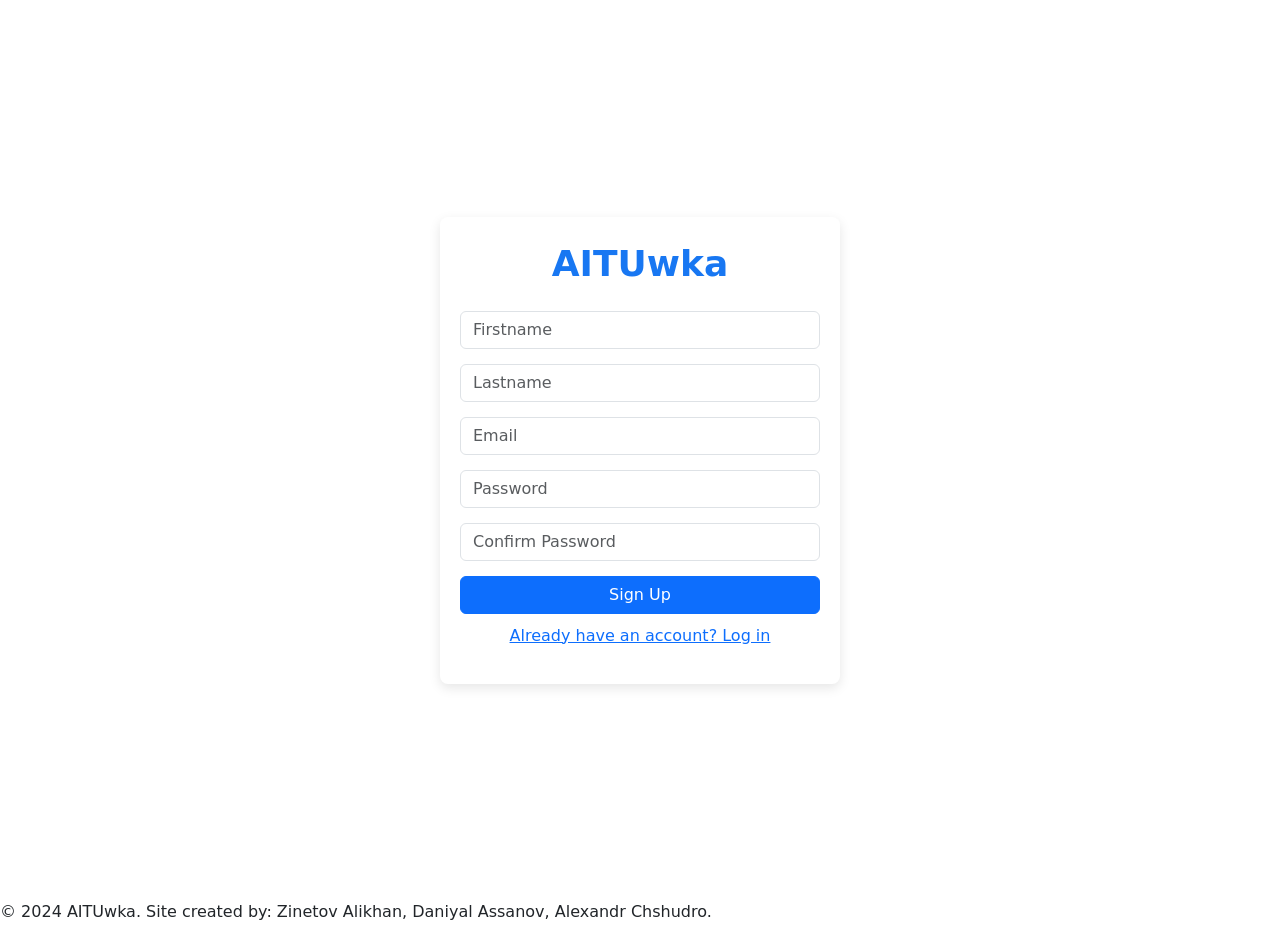
<file: index.html>
<!DOCTYPE html>
<html lang="en">
<head>
    <meta charset="UTF-8">
    <meta name="viewport" content="width=device-width, initial-scale=1.0">
    <title>Sign Up - AITUwka</title>
    <link rel="stylesheet" href="login.css">
    <link href="https://cdn.jsdelivr.net/npm/bootstrap@5.3.3/dist/css/bootstrap.min.css" rel="stylesheet">
</head>
<body>
    <div class="container">
        <div class="box">
            <div class="logo">AITUwka</div>
            <form id="signUpForm" method="get" action="Login.html">
                <input type="text" class="form-control" id="firstname" placeholder="Firstname">
                <span id="firstnameError" style="color: red;"></span>
                
                <input type="text" class="form-control" id="lastname" placeholder="Lastname">
                <span id="lastnameError" style="color: red;"></span>
                
                <input type="email" class="form-control" id="email" placeholder="Email">
                <span id="emailError" style="color: red;"></span>
                
                <input type="password" class="form-control" id="password" placeholder="Password">
                <span id="passwordError" style="color: red;"></span>
                
                <input type="password" class="form-control" id="confirm-password" placeholder="Confirm Password">
                <span id="confirmPasswordError" style="color: red;"></span>
                
                <button type="submit" class="btn btn-primary">Sign Up</button>
            </form>            
            <div class="link">
                <p><a href="Login.html">Already have an account? Log in</a></p>
            </div>
        </div>
    </div>

    <div class="modal fade" id="welcomeModal" tabindex="-1" aria-labelledby="welcomeModalLabel" aria-hidden="true">
        <div class="modal-dialog">
            <div class="modal-content">
                <div class="modal-header">
                    <h5 class="modal-title" id="welcomeModalLabel">Добро пожаловать!</h5>
                    <button type="button" class="btn-close" data-bs-dismiss="modal" aria-label="Close"></button>
                </div>
                <div class="modal-body" id="welcomeMessage">
                </div>
                <div class="modal-footer">
                    <button type="button" class="btn btn-secondary" data-bs-dismiss="modal">Закрыть</button>
                </div>
            </div>
        </div>
    </div>

    <footer class="footer">
        <p data-en="© 2024 AITUwka. Site created by: Zinetov Alikhan, Daniyal Assanov, Alexandr Chshudro." data-ru="© 2024 AITUwka. Сайт создан: Зинетов Алихан, Асанов Даниал, Александр Щудро.">© 2024 AITUwka. Site created by: Zinetov Alikhan, Daniyal Assanov, Alexandr Chshudro.</p>
    </footer>

    <script src="login.js"></script>
    <script src="saving.js"></script>
    <script>
        document.addEventListener('DOMContentLoaded', function() {
            // Check for welcome modal trigger
            if (localStorage.getItem('showWelcomeModal') === 'true') {
                const welcomeModal = new bootstrap.Modal(document.getElementById('welcomeModal'));
                welcomeModal.show();
                localStorage.removeItem('showWelcomeModal'); // Clear the trigger
            }
        });
    </script>
    <script src="https://cdn.jsdelivr.net/npm/bootstrap@5.3.3/dist/js/bootstrap.bundle.min.js"></script>
</body>
</html>
</file>
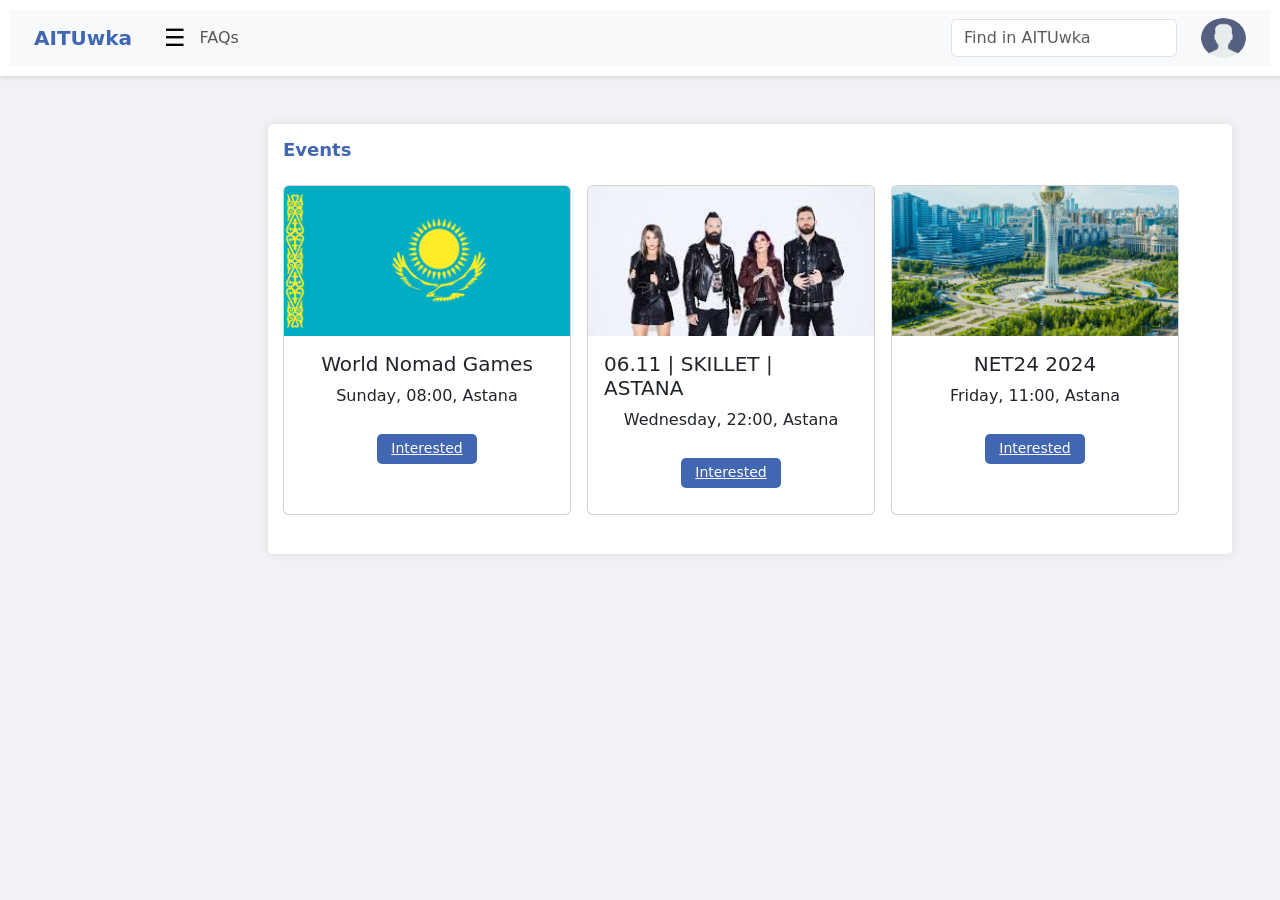
<file: events.html>
<!DOCTYPE html>
<html lang="en">
<head>
    <meta charset="UTF-8">
    <meta name="viewport" content="width=device-width, initial-scale=1.0">
    <title>AITUwka</title>
    <link rel="stylesheet" href="event.css">
    <link rel="stylesheet" href="style.css">
    <link rel="stylesheet" href="checkbox.css"> 
    <link href="https://cdn.jsdelivr.net/npm/bootstrap@5.3.3/dist/css/bootstrap.min.css" rel="stylesheet">
</head>
<body>
    <header>
        <nav class="navbar navigate navbar-expand-lg navbar-light bg-light px-4">
            <a id="navbar-brand" href="home.html" data-en="AITUwka" data-ru="АЙТУшка">AITUwka</a>
            <button class="sidebar-toggle-btn" id="sidebarToggleBtn" data-en="☰" data-ru="☰">☰</button>
            <div class="collapse navbar-collapse" id="navbarNav">
                <ul class="navbar-nav me-auto mb-2 mb-lg-0">
                    <li class="nav-item">
                        <a class="nav-link" href="FAQ.html" data-en="FAQs" data-ru="Часто задаваемые вопросы">FAQs</a>
                    </li>
                </ul>
                <form class="d-flex align-items-center">
                    <input class="form-control me-2" type="search" placeholder="Find in AITUwka" aria-label="Search" data-en="Find in AITUwka" data-ru="Найти в AITUwka">
                </form>
                <a href="user.html">
                    <img src="img/user.png" alt="Profile" class="profile-pic ms-3" style="height: 40px;" data-en="Profile" data-ru="Профиль">
                </a>
            </div>
        </nav>
    </header>
    
    <aside class="sidebar col-md-2">
        <a href="user.html" tabindex="0" data-en="User" data-ru="Пользователь">User</a>
        <a href="saves.html" tabindex="0" data-en="Search For Friends" data-ru="Искать друзей">Search For Friends</a>
        <a href="group.html" tabindex="0" data-en="Groups" data-ru="Группы">Groups</a>
        <a href="marketplace.html" tabindex="0" data-en="Marketplace" data-ru="Маркетплейс">Marketplace</a>
        <a href="events.html" tabindex="0" data-en="Events" data-ru="События">Events</a>
        
        <div class="language-selector">
            <label for="language" data-en="Select Language:" data-ru="Выберите язык:">Select Language:</label>
            <select id="language" class="form-select">
                <option value="en" data-en="English" data-ru="Английский">English</option>
                <option value="ru" data-en="Русский" data-ru="Русский">Русский</option>
            </select>
            
        </div>    
    </aside>

    <main id="content" class="p-5">
        <section id="events-section">
            <h2 class="section-title mb-4" data-en="Events" data-ru="События">Events</h2>
            
            <div class="d-flex flex-wrap">
            
            <div class="card mb-4 me-3" style="width: 18rem;">
                <img class="card-img-top" src="img/Flag_of_Kazakhstan.svg.png" alt="World Nomad Games" data-en="World Nomad Games" data-ru="Игры кочевников">
                <div class="card-body">
                    <h5 class="card-title" data-en="World Nomad Games" data-ru="Игры кочевников">World Nomad Games</h5>
                    <p class="card-text" data-en="Sunday, 08:00, Astana" data-ru="Воскресенье, 08:00, Астана">Sunday, 08:00, Astana</p>
                    <a href="#" class="event-button" data-id="1" data-en="Interested" data-ru="Интересует">Interested</a>
                </div>
            </div>
    
            <div class="card mb-4 me-3" style="width: 18rem;">
                <img class="card-img-top" src="img/skillet.jpg" alt="Skillet Concert" data-en="Skillet Concert" data-ru="Концерт Skillet">
                <div class="card-body">
                    <h5 class="card-title" data-en="06.11 | SKILLET | ASTANA" data-ru="06.11 | SKILLET | АСТАНА">06.11 | SKILLET | ASTANA</h5>
                    <p class="card-text" data-en="Wednesday, 22:00, Astana" data-ru="Среда, 22:00, Астана">Wednesday, 22:00, Astana</p>
                    <a href="#" class="event-button" data-id="2" data-en="Interested" data-ru="Интересует">Interested</a>
                </div>
            </div>
    
            <div class="card mb-4 me-3" style="width: 18rem;">
                <img class="card-img-top" src="img/net24.jpg" alt="NET24 Astana Workshop" data-en="NET24 Astana Workshop" data-ru="Мастерская NET24">
                <div class="card-body">
                    <h5 class="card-title" data-en="NET24 2024" data-ru="NET24 2024">NET24 2024</h5>
                    <p class="card-text" data-en="Friday, 11:00, Astana" data-ru="Пятница, 11:00, Астана">Friday, 11:00, Astana</p>
                    <a href="#" class="event-button" data-id="3" data-en="Interested" data-ru="Интересует">Interested</a>
                </div>
            </div>
            </div>
        </section>
    </main>
    <script src="event.js"></script>
    <script src="checkbox.js"></script>
    <script src="language.js"></script> 
    <script src="sidebar.js"></script>
        
</body>
</html>
</file>
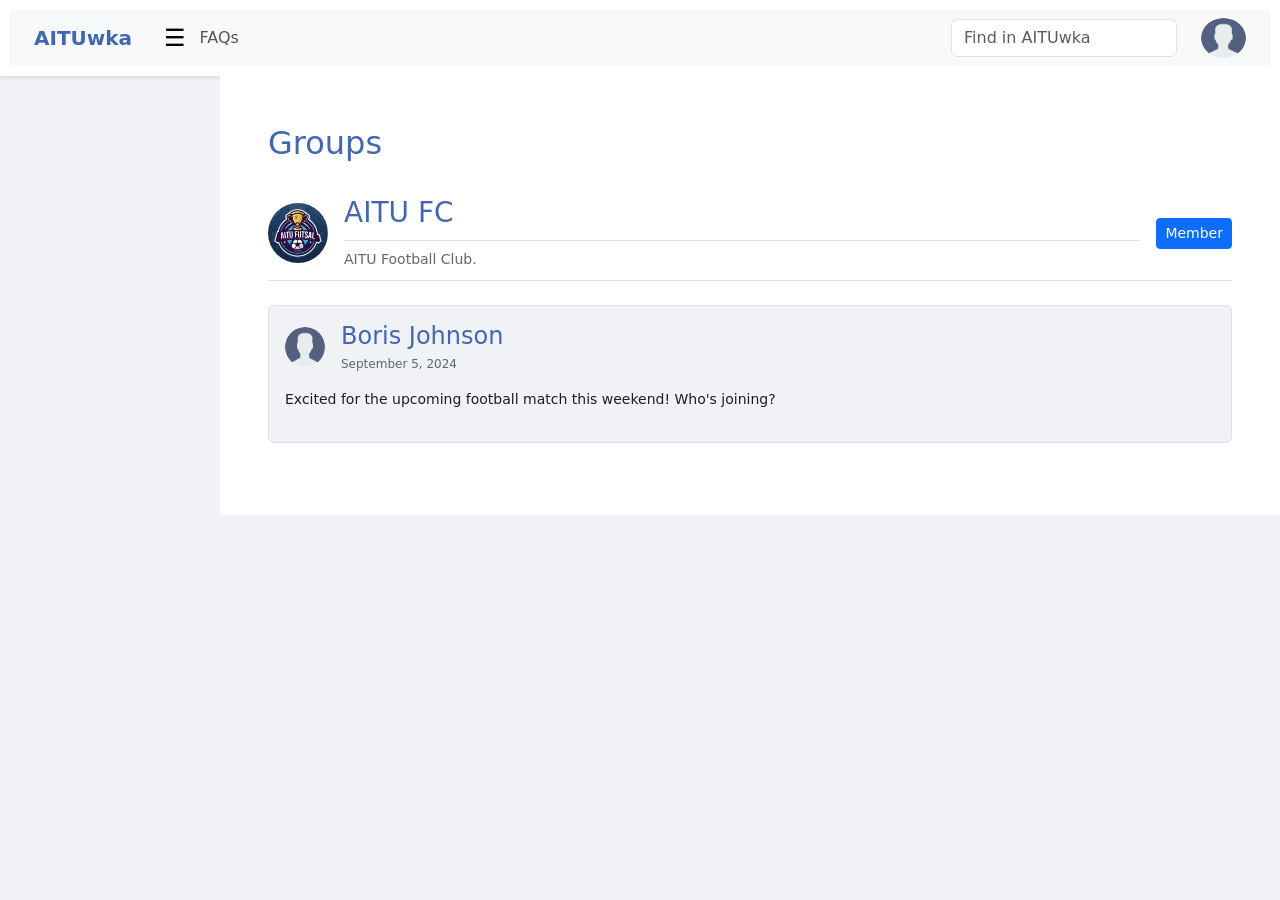
<file: group.html>
<!DOCTYPE html>
<html lang="en">
<head>
    <meta charset="UTF-8">
    <meta name="viewport" content="width=device-width, initial-scale=1.0">
    <title>AITUwka</title>
    <link rel="stylesheet" href="group.css">
    <link rel="stylesheet" href="style.css">
    <link rel="stylesheet" href="checkbox.css"> 
    <link href="https://cdn.jsdelivr.net/npm/bootstrap@5.3.3/dist/css/bootstrap.min.css" rel="stylesheet">
</head>
<body>
    <header>
        <nav class="navbar navigate navbar-expand-lg navbar-light bg-light px-4">
            <a id="navbar-brand" href="home.html" data-en="AITUwka" data-ru="АЙТУшка">AITUwka</a>
            <button class="sidebar-toggle-btn" id="sidebarToggleBtn" data-en="☰" data-ru="☰">☰</button>
            <div class="collapse navbar-collapse" id="navbarNav">
                <ul class="navbar-nav me-auto mb-2 mb-lg-0">
                    <li class="nav-item">
                        <a class="nav-link" href="FAQ.html" data-en="FAQs" data-ru="Часто задаваемые вопросы">FAQs</a>
                    </li>
                </ul>
                <form class="d-flex align-items-center">
                    <input class="form-control me-2" type="search" placeholder="Find in AITUwka" aria-label="Search" data-en="Find in AITUwka" data-ru="Найти в AITUwka">
                </form>
                <a href="user.html">
                    <img src="img/user.png" alt="Profile" class="profile-pic ms-3" style="height: 40px;" data-en="Profile" data-ru="Профиль">
                </a>
            </div>
        </nav>
    </header>
    
    <aside class="sidebar col-md-2">
        <a href="user.html" tabindex="0" data-en="User" data-ru="Пользователь">User</a>
        <a href="saves.html" tabindex="0" data-en="Search For Friends" data-ru="Искать друзей">Search For Friends</a>
        <a href="group.html" tabindex="0" data-en="Groups" data-ru="Группы">Groups</a>
        <a href="marketplace.html" tabindex="0" data-en="Marketplace" data-ru="Маркетплейс">Marketplace</a>
        <a href="events.html" tabindex="0" data-en="Events" data-ru="События">Events</a>

        <div class="language-selector">
            <label for="language" data-en="Select Language:" data-ru="Выберите язык:">Select Language:</label>
            <select id="language" class="form-select">
                <option value="en" data-en="English" data-ru="Английский">English</option>
                <option value="ru" data-en="Русский" data-ru="Русский">Русский</option>
            </select>
            
        </div>    
    </aside>

    <main class="group p-5">
        <h2 class="mb-4" data-en="Groups" data-ru="Группы">Groups</h2>
        
        <section class="group-item d-flex align-items-center mb-4">
            <img src="img/Futsal.jpg" alt="football club" class="futsal me-3" data-en="Football Club" data-ru="Футбольный клуб">
            <section class="group-info me-3">
                <h3 class="mb-2" data-en="AITU FC" data-ru="АЙТУ ФК">AITU FC</h3>
                <p class="discr-group mb-0" data-en="AITU Football Club." data-ru="Футбольный клуб АЙТУ.">AITU FOOTBALL CLUB.</p>
            </section>
            <button class="member-bt btn btn-primary btn-sm" data-en="Member" data-ru="Участник">Member</button>
        </section>
    
        <section class="post mb-4 p-3 border rounded">
            <section class="post-header d-flex align-items-center mb-3">
                <img src="img/user.png" alt="User" class="user-img me-3" data-en="User" data-ru="Пользователь">
                <section class="user-info">
                    <h4 class="mb-1" data-en="Boris Johnson" data-ru="Борис Джонсон">Boris Johnson</h4>
                    <p class="data-grp mb-0" data-en="September 5, 2024" data-ru="5 сентября 2024">September 5, 2024</p>
                </section>
            </section>
            <p class="cmnt mb-3" data-en="Excited for the upcoming football match this weekend! Who's joining?" data-ru="С нетерпением жду предстоящего футбольного матча в эти выходные! Кто присоединится?">Excited for the upcoming football match this weekend! Who's joining?</p>
            
            <section class="post-actions0 d-flex justify-content-between">
            </section>
        </section>
    </main>
    

    <script src="checkbox.js"></script>
    <script src="language.js"></script> 
    <script src="sidebar.js"></script>

</body>
</html>
</file>
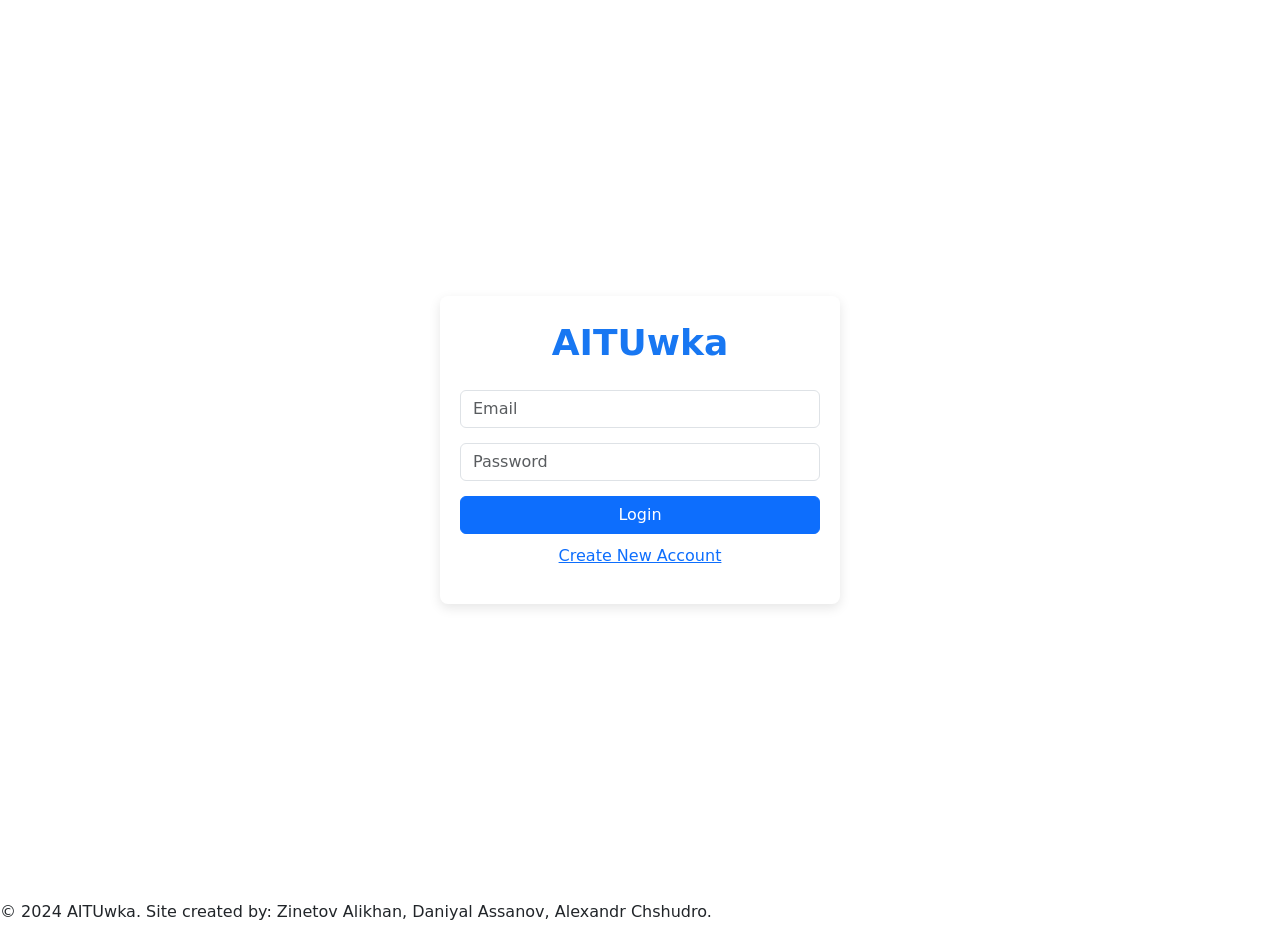
<file: Login.html>
<!DOCTYPE html>
<html lang="en">
<head>
    <meta charset="UTF-8">
    <meta name="viewport" content="width=device-width, initial-scale=1.0">
    <title>Login - AITUwka</title>
    <link rel="stylesheet" href="login.css">
    <link href="https://cdn.jsdelivr.net/npm/bootstrap@5.3.3/dist/css/bootstrap.min.css" rel="stylesheet">
</head>
<body>
    <div class="container">
        <div class="box">
            <div class="logo">AITUwka</div>
            <form id="loginForm" method="get" action="home.html">
                <input type="email" class="form-control" id="email" placeholder="Email" required>
                <span id="emailError" style="color: red;"></span>

                <input type="password" class="form-control" id="password" placeholder="Password" required>
                <span id="passwordError" style="color: red;"></span>

                <button type="submit" class="btn btn-primary">Login</button>
            </form>

            <div class="link">
                <p><a href="index.html">Create New Account</a></p>
            </div>
        </div>
    </div>

    <div class="modal fade" id="welcomeModal" tabindex="-1" aria-labelledby="welcomeModalLabel" aria-hidden="true">
        <div class="modal-dialog">
            <div class="modal-content">
                <div class="modal-header">
                    <h5 class="modal-title" id="welcomeModalLabel">Добро пожаловать!</h5>
                    <button type="button" class="btn-close" data-bs-dismiss="modal" aria-label="Close"></button>
                </div>
                <div class="modal-body" id="welcomeMessage">
                </div>
                <div class="modal-footer">
                    <button type="button" class="btn btn-secondary" data-bs-dismiss="modal">Закрыть</button>
                </div>
            </div>
        </div>
    </div>

    <footer class="footer">
        <p data-en="© 2024 AITUwka. Site created by: Zinetov Alikhan, Daniyal Assanov, Alexandr Chshudro." data-ru="© 2024 AITUwka. Сайт создан: Зинетов Алихан, Асанов Даниал, Александр Щудро.">© 2024 AITUwka. Site created by: Zinetov Alikhan, Daniyal Assanov, Alexandr Chshudro.</p>
    </footer>

    <script src="login.js"></script>
    <script>
        document.addEventListener('DOMContentLoaded', function() {
            if (localStorage.getItem('showWelcomeModal') === 'true') {
                const welcomeModal = new bootstrap.Modal(document.getElementById('welcomeModal'));
                welcomeModal.show();
                localStorage.removeItem('showWelcomeModal'); 
            }
        });
    </script>
    <script src="https://cdn.jsdelivr.net/npm/bootstrap@5.3.3/dist/js/bootstrap.bundle.min.js"></script>
</body>
</html>
</file>
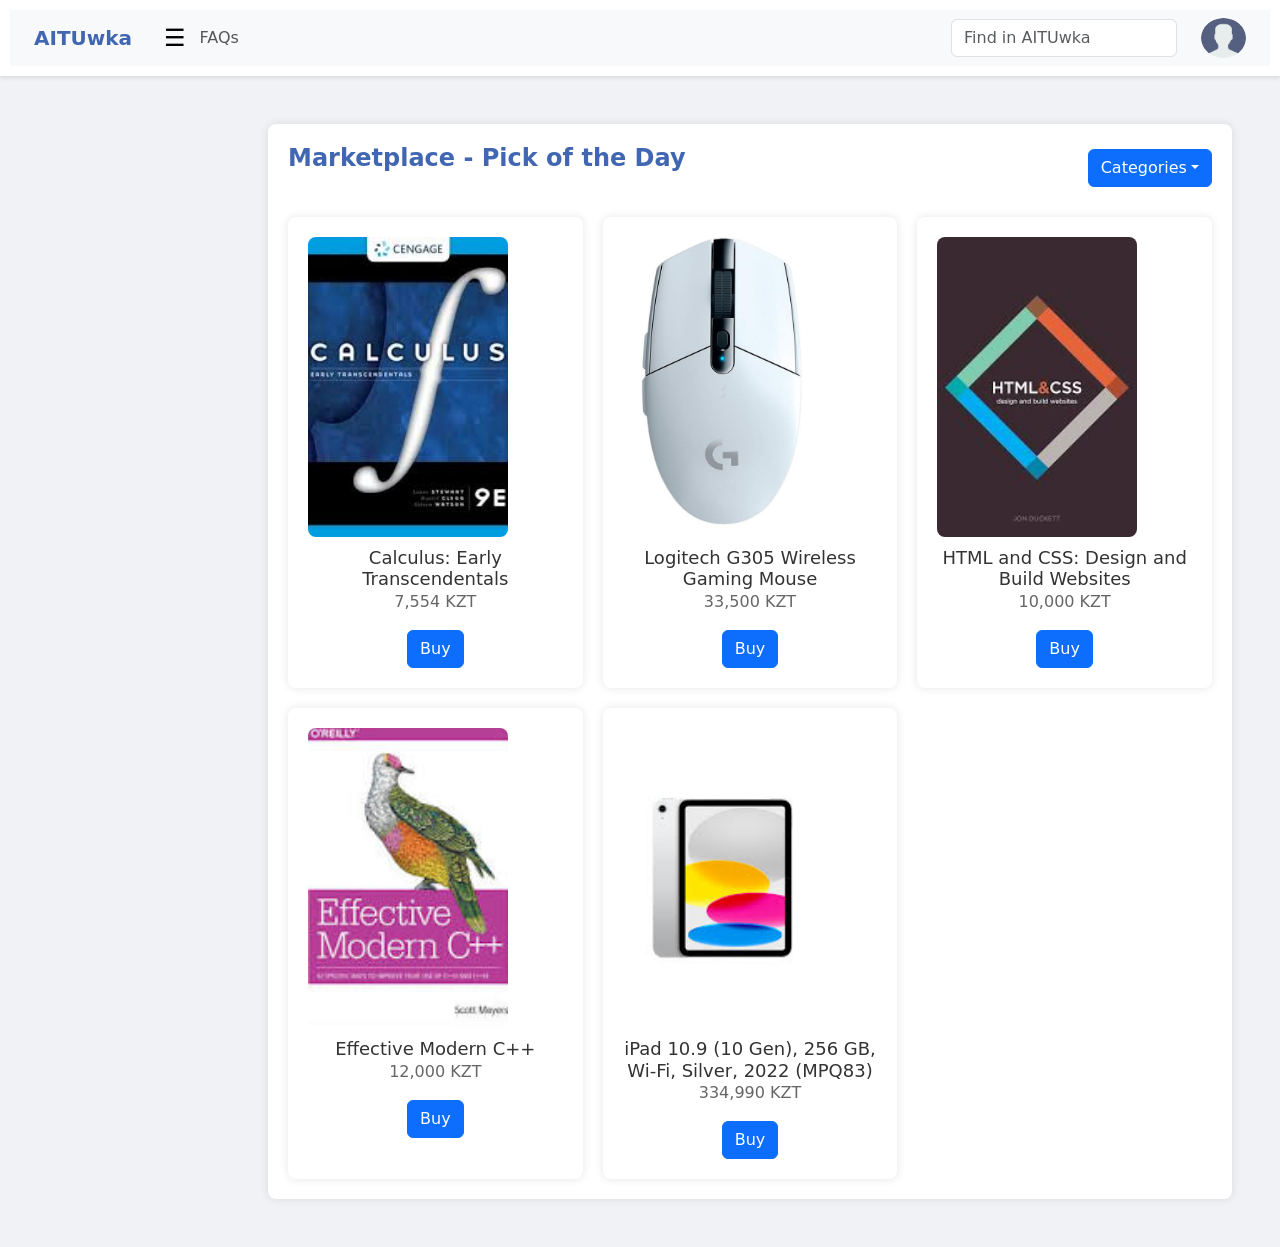
<file: marketplace.html>
<!DOCTYPE html>
<html lang="en">
<head>
    <meta charset="UTF-8">
    <meta name="viewport" content="width=device-width, initial-scale=1.0">
    <title data-en="AITUwka" data-ru="АЙТУшка">AITUwka</title>
    <link rel="stylesheet" href="market.css">
    <link rel="stylesheet" href="style.css">
    <link rel="stylesheet" href="checkbox.css"> 
    <link href="https://cdn.jsdelivr.net/npm/bootstrap@5.3.3/dist/css/bootstrap.min.css" rel="stylesheet">
    <link href="https://cdnjs.cloudflare.com/ajax/libs/font-awesome/6.0.0-beta3/css/all.min.css" rel="stylesheet">
</head>
<body>
    <header>
        <nav class="navbar navigate navbar-expand-lg navbar-light bg-light px-4">
            <a id="navbar-brand" href="home.html" data-en="AITUwka" data-ru="АЙТУшка">AITUwka</a>
            <button class="sidebar-toggle-btn" id="sidebarToggleBtn">☰</button>
            <div class="collapse navbar-collapse" id="navbarNav">
                <ul class="navbar-nav me-auto mb-2 mb-lg-0">
                    <li class="nav-item">
                        <a class="nav-link" href="FAQ.html" data-en="FAQs" data-ru="Часто задаваемые вопросы">FAQs</a>
                    </li>
                </ul>
                <form class="d-flex align-items-center">
                    <input class="form-control me-2" type="search" placeholder="Find in AITUwka" aria-label="Search" data-en="Find in AITUwka" data-ru="Найти в AITUwka">
                </form>
                <a href="user.html">
                    <img src="img/user.png" alt="Profile" class="profile-pic ms-3" style="height: 40px;" data-en="Profile" data-ru="Профиль">
                </a>
            </div>
        </nav>
    </header>
    
    <aside class="sidebar col-md-2">
        <a href="user.html" tabindex="0" data-en="User" data-ru="Пользователь">User</a>
        <a href="saves.html" tabindex="0" data-en="Search For Friends" data-ru="Искать друзей">Search For Friends</a>
        <a href="group.html" tabindex="0" data-en="Groups" data-ru="Группы">Groups</a>
        <a href="marketplace.html" tabindex="0" data-en="Marketplace" data-ru="Маркетплейс">Marketplace</a>
        <a href="events.html" tabindex="0" data-en="Events" data-ru="События">Events</a>

        <div class="language-selector">
            <label for="language" data-en="Select Language:" data-ru="Выберите язык:">Select Language:</label>
            <select id="language" class="form-select">
                <option value="en" data-en="English" data-ru="Английский">English</option>
                <option value="ru" data-en="Русский" data-ru="Русский">Русский</option>
            </select>
            
        </div>    
    </aside>

    <main id="content" class="p-5">
        <section id="marketplace-section">

            <div class="d-flex justify-content-between align-items-center mb-4">
                <h2 class="section-title" data-en="Marketplace - Pick of the Day" data-ru="Маркетплейс - Выбор дня">Marketplace - Pick of the Day</h2>
                <div class="dropdown">
                    <button class="btn btn-primary dropdown-toggle" type="button" id="categoriesDropdown" data-bs-toggle="dropdown" aria-expanded="false" data-en="Categories" data-ru="Категории">
                        
                    </button>
                    <ul class="dropdown-menu" aria-labelledby="categoriesDropdown">
                        <li><a class="dropdown-item" href="#" data-category="all" data-en="All" data-ru="Все"></a></li>
                        <li><a class="dropdown-item" href="#" data-category="tech" data-en="Tech" data-ru="Техника"></a></li>
                        <li><a class="dropdown-item" href="#" data-category="books" data-en="Books" data-ru="Книги"></a></li>
                    </ul>
                </div>
            </div>

            
            
        
            <div class="grid-container">
                <div class="market-item" data-category="books" data-item="item-1">
                    <img src="img/calculus.jpg" class="market-img" alt="Calculus">
                    <div class="item-info">
                        <h3 class="item-title">Calculus: Early Transcendentals</h3>
                        <p class="item-price">7,554 KZT</p>
                        <button class="btn btn-primary" id="item-1">Buy</button>
                        <div class="purchase-notification" style="display: none;" data-en="Item purchased" data-ru="Товар куплен">Товар куплен</div>
                    </div>
                </div>
                <div class="market-item" data-category="tech" data-item="item-2">
                    <img src="img/mouse.jpg" class="market-img" alt="Mouse">
                    <div class="item-info">
                        <h3 class="item-title">Logitech G305 Wireless Gaming Mouse</h3>
                        <p class="item-price">33,500 KZT</p>
                        <button class="btn btn-primary" id="item-2">Buy</button>
                        <div class="purchase-notification" style="display: none;" data-en="Item purchased" data-ru="Товар куплен">Товар куплен</div>
                    </div>
                </div>
                <div class="market-item" data-category="books" data-item="item-3">
                    <img src="img/html.jpg" class="market-img" alt="HTML and CSS book">
                    <div class="item-info">
                        <h3 class="item-title">HTML and CSS: Design and Build Websites</h3>
                        <p class="item-price">10,000 KZT</p>
                        <button class="btn btn-primary" id="item-3">Buy</button>
                        <div class="purchase-notification" style="display: none;" data-en="Item purchased" data-ru="Товар куплен">Товар куплен</div>
                    </div>
                </div>
                <div class="market-item" data-category="books" data-item="item-4">
                    <img src="img/c++.jpg" class="market-img" alt="C++">
                    <div class="item-info">
                        <h3 class="item-title">Effective Modern C++</h3>
                        <p class="item-price">12,000 KZT</p>
                        <button class="btn btn-primary" id="item-4">Buy</button>
                        <div class="purchase-notification" style="display: none;" data-en="Item purchased" data-ru="Товар куплен">Товар куплен</div>
                    </div>
                </div>
                <div class="market-item" data-category="tech" data-item="item-5">
                    <img src="img/ipad.jpg" class="market-img" alt="iPad">
                    <div class="item-info">
                        <h3 class="item-title">iPad 10.9 (10 Gen), 256 GB, Wi-Fi, Silver, 2022 (MPQ83)</h3>
                        <p class="item-price">334,990 KZT</p>
                        <button class="btn btn-primary" id="item-5">Buy</button>
                        <div class="purchase-notification" style="display: none;" data-en="Item purchased" data-ru="Товар куплен">Товар куплен</div>
                    </div>
                </div>
            </div>

        </section>
        
        
        
    </main>

    <script src="checkbox.js"></script>
    <script src="filter.js"></script>
    <script src="language.js"></script> 
    <script src="sidebar.js"></script>
    <script src="https://cdn.jsdelivr.net/npm/@popperjs/core@2.11.8/dist/umd/popper.min.js"></script>
    <script src="https://cdn.jsdelivr.net/npm/bootstrap@5.3.3/dist/js/bootstrap.min.js"></script>

</body>
</html>
</file>
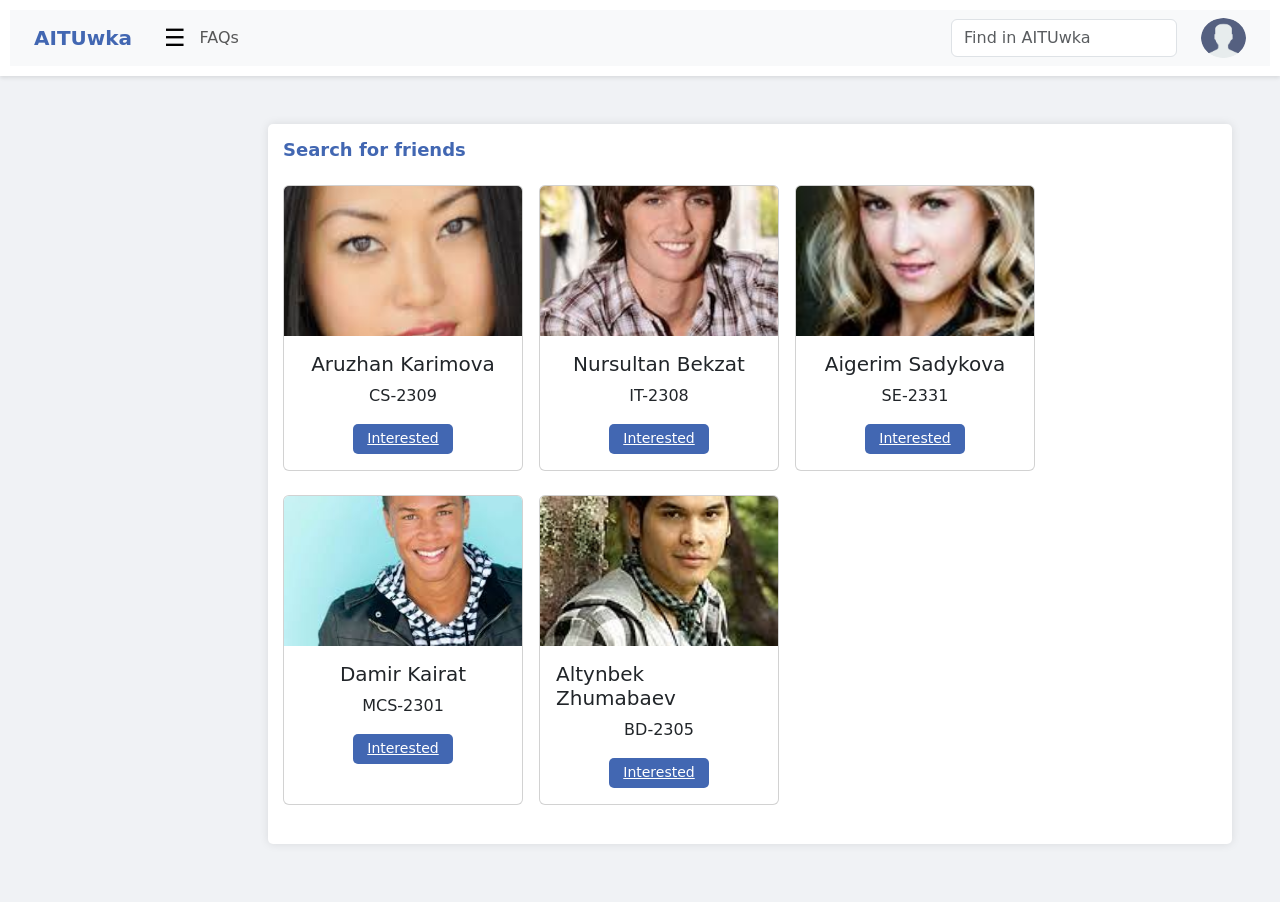
<file: saves.html>
<!DOCTYPE html>
<html lang="en">
<head>
    <meta charset="UTF-8">
    <meta name="viewport" content="width=device-width, initial-scale=1.0">
    <title data-en="AITUwka" data-ru="АЙТУшка">AITUwka</title>
    <link rel="stylesheet" href="style.css">
    <link rel="stylesheet" href="saves.css">
    <link rel="stylesheet" href="checkbox.css"> 
    <link href="https://cdn.jsdelivr.net/npm/bootstrap@5.3.3/dist/css/bootstrap.min.css" rel="stylesheet">
</head>
<body>
    <header>
        <nav class="navbar navigate navbar-expand-lg navbar-light bg-light px-4">
            <a id="navbar-brand" href="home.html" data-en="AITUwka" data-ru="АЙТУшка">AITUwka</a>
            <button class="sidebar-toggle-btn" id="sidebarToggleBtn">☰</button>
            <div class="collapse navbar-collapse" id="navbarNav">
                <ul class="navbar-nav me-auto mb-2 mb-lg-0">
                    <li class="nav-item">
                        <a class="nav-link" href="FAQ.html" data-en="FAQs" data-ru="Часто задаваемые вопросы">FAQs</a>
                    </li>
                </ul>
                <form class="d-flex align-items-center">
                    <input class="form-control me-2" type="search" placeholder="Find in AITUwka" aria-label="Search" data-en="Find in AITUwka" data-ru="Найти в AITUwka">
                </form>
                <a href="user.html">
                    <img src="img/user.png" alt="Profile" class="profile-pic ms-3" style="height: 40px;" data-en="Profile" data-ru="Профиль">
                </a>
            </div>
        </nav>
    </header>
        
    <aside class="sidebar col-md-2">
        <a href="user.html" tabindex="0" data-en="User" data-ru="Пользователь">User</a>
        <a href="saves.html" tabindex="0" data-en="Search For Friends" data-ru="Искать друзей">Search For Friends</a>
        <a href="group.html" tabindex="0" data-en="Groups" data-ru="Группы">Groups</a>
        <a href="marketplace.html" tabindex="0" data-en="Marketplace" data-ru="Маркетплейс">Marketplace</a>
        <a href="events.html" tabindex="0" data-en="Events" data-ru="События">Events</a>
        
        <div class="language-selector">
            <label for="language" data-en="Select Language:" data-ru="Выберите язык:">Select Language:</label>
            <select id="language" class="form-select">
                <option value="en" data-en="English" data-ru="Английский">English</option>
                <option value="ru" data-en="Русский" data-ru="Русский">Русский</option>
            </select>
            
        </div>    
    </aside>

    <main id="content" class="p-5">
        <section id="searchfor-friends">
            <h2 class="section-title mb-4" data-en="Search for friends" data-ru="Искать друзей">Search for friends</h2>
            
            <div class="d-flex flex-wrap">

                <div class="card mb-4 me-3" style="width: 15rem;">
                    <img class="card-img-top" src="img/student1.jpg" alt="Student Profile">
                    <div class="card-body">
                        <h5 class="card-title" data-en="Aruzhan Karimova" data-ru="Аружан Каримова">Aruzhan Karimova</h5>
                        <p class="card-text" data-en="CS-2309" data-ru="CS-2309">CS-2309</p>
                        <div class="card-buttons"> 
                            <a href="#" class="btn-sff event-button interested" data-id="1" data-en="Interested" data-ru="Интересует">Interested</a>
                        </div>
                    </div>
                </div>
                
                <div class="card mb-4 me-3" style="width: 15rem;">
                    <img class="card-img-top" src="img/student2.jpg" alt="Student Profile">
                    <div class="card-body">
                        <h5 class="card-title" data-en="Nursultan Bekzat" data-ru="Нурсултан Бекзат">Nursultan Bekzat</h5>
                        <p class="card-text" data-en="IT-2308" data-ru="IT-2308">IT-2308</p>
                        <div class="card-buttons"> 
                            <a href="#" class="btn-sff event-button interested" data-id="2" data-en="Interested" data-ru="Интересует">Interested</a>
                        </div>
                    </div>
                </div>
                
                <div class="card mb-4 me-3" style="width: 15rem;">
                    <img class="card-img-top" src="img/student3.jpg" alt="Student Profile">
                    <div class="card-body">
                        <h5 class="card-title" data-en="Aigerim Sadykova" data-ru="Айгерим Садыкова">Aigerim Sadykova</h5>
                        <p class="card-text" data-en="SE-2331" data-ru="SE-2331">SE-2331</p>
                        <div class="card-buttons"> 
                            <a href="#" class="btn-sff event-button interested" data-id="3" data-en="Interested" data-ru="Интересует">Interested</a>
                        </div>
                    </div>
                </div>
                
                <div class="card mb-4 me-3" style="width: 15rem;">
                    <img class="card-img-top" src="img/student4.jpg" alt="Student Profile">
                    <div class="card-body">
                        <h5 class="card-title" data-en="Damir Kairat" data-ru="Дамир Кайрат">Damir Kairat</h5>
                        <p class="card-text" data-en="MCS-2301" data-ru="MCS-2301">MCS-2301</p>
                        <div class="card-buttons"> 
                            <a href="#" class="btn-sff event-button interested" data-id="4" data-en="Interested" data-ru="Интересует">Interested</a>
                        </div>
                    </div>
                </div>
                
                <div class="card mb-4 me-3" style="width: 15rem;">
                    <img class="card-img-top" src="img/student5.jpg" alt="Student Profile">
                    <div class="card-body">
                        <h5 class="card-title" data-en="Altynbek Zhumabaev" data-ru="Алтынбек Жумабаев">Altynbek Zhumabaev</h5>
                        <p class="card-text" data-en="BD-2305" data-ru="BD-2305">BD-2305</p>
                        <div class="card-buttons"> <!-- Новый контейнер для кнопок -->
                            <a href="#" class="btn-sff event-button interested" data-id="5" data-en="Interested" data-ru="Интересует">Interested</a>
                        </div>
                    </div>
                </div>
            </div>
        </section>
    </main>


    <script src="checkbox.js"></script>
    <script src="language.js"></script> 
    <script src="sidebar.js"></script>
    <script src="saves.js"></script>
</body>    
</html>
</file>
<file: login.css>
body {
    background-color: #f0f2f5;
    font-family: Arial, sans-serif;
}

.container {
    display: flex;
    justify-content: center;
    align-items: center;
    height: 100vh;
}

.box {
    background-color: white;
    padding: 20px;
    border-radius: 8px;
    box-shadow: 0 4px 12px rgba(0, 0, 0, 0.1);
    width: 100%;
    max-width: 400px;
}

.logo {
    font-size: 36px;
    font-weight: bold;
    color: #1877f2;
    text-align: center;
    margin-bottom: 20px;
}

.form-control {
    margin-bottom: 15px;
}

.btn-primary {
    background-color: #1877f2;
    border: none;
    width: 100%;
}

.btn-primary:hover {
    background-color: #155ab3;
}

.link {
    text-align: center;
    margin-top: 10px;
}
</file>
<file: event.css>
.card-body {
    display: flex;
    flex-direction: column;
    align-items: center; 
}



.card-img-top {
    width: 100%; 
    height: 150px; 
    object-fit: cover;
  }

#content {
    margin-left: 220px;
    padding: 20px;
}

#events-section {
    background-color: #fff;
    padding: 15px;
    border-radius: 5px;
    margin-bottom: 10px;
    box-shadow: 0 0 10px rgba(0, 0, 0, 0.1);
}

.section-title {
    font-size: 18px;
    font-weight: bold;
    color: #4267b2;
}

.event-item {
    display: flex;
    margin-bottom: 10px;
}

.event-img {
    width: 600px;
    margin-right: 15px;
}

.event-info {
    display: flex;
    flex-direction: column;
    justify-content: center;
}

.event-title {
    margin: 0;
    font-size: 16px;
    font-weight: bold;
}

.event-details {
    color: #555;
    margin: 5px 0;
}

.event-button {
    width: 100px; 
    height: 30px; 
    font-size: 14px; 
    margin: 10px auto; 
    display: flex;
    align-items: center; /* Вертикальное центрирование текста */
    justify-content: center; /* Горизонтальное центрирование текста */
    padding: 10px;
    border-radius: 5px;
    border: none;
    background-color: #4267b2;
    color: white;
    transition: background-color 0.3s ease, transform 0.2s ease;
    text-align: center;
}

.event-button:hover {
    background-color: #abb4c5;
    transform: scale(1.05);
}

.event-button.picked {
    background-color: lightgray; /* Светло-серый фон */
    color: black; /* Чёрный текст */
    transform: scale(1); /* Убираем увеличение при выборе */
}

/* Адаптивные стили для мобильных устройств */
/* Адаптивные стили для мобильных устройств */
@media (max-width: 600px) {
    /* Основной контент и секция событий */
    #content, #events-section {
        margin: 0 auto !important;
        padding: 10px !important;
        max-width: 100% !important;
        width: 100% !important;
        text-align: center !important;
    }

    /* Заголовок секции */
    .section-title {
        font-size: 18px !important;
        text-align: center !important;
        margin-bottom: 10px !important;
    }

    /* Событие в вертикальном формате */
    .event-item {
        display: flex !important;
        flex-direction: column !important;
        align-items: center !important;
        padding: 15px !important;
        border: 1px solid #ddd !important;
        border-radius: 8px !important;
        margin: 10px 0 !important;
        width: 100% !important;
        box-shadow: 0 2px 5px rgba(0, 0, 0, 0.1) !important;
    }

    /* Изображение события */
    .event-img {
        width: 100% !important;
        height: auto !important;
        max-width: 100% !important;
        margin-bottom: 10px !important;
        border-radius: 8px !important;
        object-fit: cover !important;
    }

    /* Информация о событии */
    .event-info {
        text-align: center !important;
        width: 100% !important;
    }

    .event-title {
        font-size: 16px !important;
        margin: 5px 0 !important;
        width: 100% !important;
    }

    .event-details {
        font-size: 14px !important;
        margin: 5px 0 !important;
        width: 100% !important;
        color: #555 !important;
    }

    /* Кнопка участия */
    .event-button {
        width: 90% !important;
        max-width: 200px !important;
        font-size: 14px !important;
        padding: 10px !important;
        margin: 10px auto !important;
        text-align: center !important;
        background-color: #4267b2 !important;
        color: white !important;
        border-radius: 5px !important;
    }
}
</file>
<file: style.css>
.theme-toggle-button{
    margin-right: 10px;
}
body {
    font-family: Arial, sans-serif;
    margin: 0;
    padding: 0;
}



body:not(.night-mode) { /* Apply these styles only when NOT in night mode */
    background-color: #f0f2f5; 
    color: #4267b2; 
}

header:not(.night-mode) { /* Apply these styles only when NOT in night mode */
    background-color: white;
}


header {
    background-color: white;
    padding: 10px;
    color: #4267b2;
    display: flex;
    justify-content: space-between;
    align-items: center;
    box-shadow: 0 2px 4px rgba(0, 0, 0, 0.1);
}

header a {
    color: #4267b2;
    text-decoration: none;
}

.logo {
    margin: 0;
    font-size: 26px;
    font-weight: bold;
}

.language-selector {
    background-color: #f8f9fa; 
    border-radius: 5px; 
    padding: 10px; 
    box-shadow: 0 2px 5px rgba(0, 0, 0, 0.1); }

.language-selector .form-label {
    font-weight: bold; 
}

.language-selector .form-select {
    border: 1px solid #ced4da; 
    border-radius: 5px; 
}

.search-input {
    padding: 10px;
    width: calc(100% - 350px);
    border-radius: 20px;
    border: 1px solid #ccc;
    background-color: #f0f2f5;
    color: #333;
    margin-left: 20px;
    transition: border 0.3s ease, box-shadow 0.3s ease;
}

.search-input:focus {
    border-color: #4267b2;
    box-shadow: 0 0 5px rgba(66, 103, 178, 0.5);
    outline: none;
}

.navbar {
    width: 100%;
  }
  
#navbar-brand {
    padding-top: var(--bs-navbar-brand-padding-y);
    padding-bottom: var(--bs-navbar-brand-padding-y);
    margin-right: var(--bs-navbar-brand-margin-end);
    font-size: var(--bs-navbar-brand-font-size);
    color: #4267b2;
    text-decoration: none;
    white-space: nowrap;
    font-weight: bold;
}
  
.navbar-nav {
    display: flex; 
    flex-direction: row;
    align-items: center; 
}
  
.nav-item {
    margin-right: 20px; 
}
  
.nav-link {
    color: #fff; 
    text-decoration: none; 
    transition: color 0.2s ease; 
}
  
.nav-link:hover {
    color: #ccc; 
}
  
.navbar-toggler {
    border: none; 
    outline: none; 
}
  
.navbar-toggler-icon {
    font-size: 1.5rem;
    color: #fff; 
}

.nav a {
    margin-right: 15px;
    color: #4267b2;
    text-decoration: none;
    font-weight: 500;
    transition: color 0.3s ease;
}

.nav a:hover {
    color: #29487d;
    text-decoration: underline;
}

.profile-pic {
    width: 45px;
    height: 45px;
    border-radius: 50%;
    transition: transform 0.3s ease, box-shadow 0.3s ease;
}

.profile-pic:hover {
    transform: scale(1.1);
    box-shadow: 0 0 10px rgba(0, 0, 0, 0.3);
}

.sidebar {
    background-color: white;
    padding: 5px;
    position: fixed;
    top: 80px;
    bottom: 0;
    width: 200px;
    display: none; 
    transition: all 0.3s ease; 
}

.sidebar-toggle-btn {
    background-color: transparent;
    border: none;
    font-size: 24px;
    margin-left: 10px;
    cursor: pointer;
}

.sidebar.open {
    display: block; 
}

.sidebar a {
    display: block;
    padding: 10px 15px;
    color: #333;
    text-decoration: none;
    margin-bottom: 8px;
    font-weight: 500;
    border-radius: 5px;
    transition: background-color 0.3s ease, color 0.3s ease;
}

.sidebar a:hover {
    background-color: #4267b2;
    color: white;
}


.content {
    margin-left: 260px;
    padding: 20px;
}



.bg-toggle {
    margin-top: 160px;
    align-items: center;
    padding: 10px;
    background-color: #f0f0f0;
    border-radius: 10px;
    box-shadow: 0 4px 6px rgba(0, 0, 0, 0.1);
    transition: background-color 0.3s ease;
}

.bg-label {
    font-size: 16px;
    font-weight: 600;
    color: #333;
}

input[type="checkbox"] {
    appearance: none;
    width: 50px;
    height: 25px;
    background-color: #ccc;
    border-radius: 15px;
    position: relative;
    outline: none;
    cursor: pointer;
    transition: background-color 0.3s ease;
}

input[type="checkbox"]::before {
    content: '';
    position: absolute;
    top: 2px;
    left: 2px;
    width: 20px;
    height: 20px;
    background-color: white;
    border-radius: 50%;
    transition: transform 0.3s ease;
}

input[type="checkbox"]:checked {
    background-color: #4caf50;
}

input[type="checkbox"]:checked::before {
    transform: translateX(25px);
}

.bg-toggle:hover {
    background-color: #e0e0e0;
}

/* Мобильная версия */
@media (max-width: 768px) {
    header {
        flex-direction: column !important;
        padding: 10px !important;
    }

    .logo {
        font-size: 20px !important;
        text-align: center !important;
    }

    .navbar-nav {
        flex-direction: column !important;
        align-items: center !important;
        padding: 10px 0 !important;
    }

    .nav-item {
        margin-right: 0 !important;
        margin-bottom: 10px !important;
    }

    .search-input {
        width: 100% !important;
        margin: 10px 0 !important;
    }

    .sidebar {
        position: relative !important;
        width: 100% !important; 
        display: none !important;
    }

    .sidebar.open {
        display: block !important;
        margin-top: 10px !important;
    }

    .content {
        margin: 0 !important;
        padding: 15px !important;
    }

    .bg-toggle {
        margin-top: 20px !important;
    }

    .profile-pic {
        width: 35px !important;
        height: 35px !important;
    }
}
</file>
<file: checkbox.css>
body.night-mode {
    background-color: #181818 !important; /* Dark background */
    color: black !important; /* White text */
}

body.night-mode header {
    background-color: #282c34; /* Darker header color */
}
header.night-mode .navigate{
    background-color: #343a40 !important; /* Серый фон для секций хобби, фильмов и книг */
    color: white !important; /* Белый текст для этих секций */
}
header.night-mode .sidebar-toggle-btn{
    color:white

}
header.night-mode .nav-link {
    color: #f8f9fa !important;; /* Белый текст для навигационных ссылок */
}

header.night-mode .nav-link.active {
    color: #ffffff !important;; /* Цвет активной ссылки */
}

body.night-mode .sidebar {
    background-color: #282c34; /* Dark sidebar color */
}

body.night-mode .sidebar a {
    color: white; /* White text for sidebar links */
}

body.night-mode .new-post,
body.night-mode .post {
    background-color: #282c34; /* Dark post background */
    color: white; /* White text for posts */
}

body.night-mode .new-post h2,
body.night-mode .post h2 {
    color: #e2e2e2; /* Light gray for post titles */
}

body.night-mode .post-textarea,
body.night-mode .post-title {
    background-color: #343a40; /* Darker textarea background */
    color: white; 
}

body.night-mode .submit-btn {
    background-color: #007bff; /* Blue for the button */
    color: white;
}

body.night-mode .action-btn {
    background-color: #343a40; /* Darker button background */
    color: white;
}

body.night-mode .post-image {
    box-shadow: 0 4px 8px rgba(0, 0, 0, 0.5); /* More prominent shadow */
}

body.night-mode footer {
    background-color: #181818; /* Darker footer background */
}

body.night-mode .profile-pic {
    box-shadow: 0 0 10px rgba(255, 255, 255, 0.3); /* White shadow */
}

body.night-mode .info {
    background-color: #282c34;
    color: white;
}

body.night-mode .description {
    background-color: #282c34;
    color: white;
}

body.night-mode .profile-header {
    background-color:#343a40 !important;
    color: white !important;
}

body.night-mode .logout-section {
    background-color:#343a40 !important;
    color: white !important;
}

body.night-mode .description-detail {
    color: #e2e2e2;
}

body.night-mode .description-term {
    color: white;
}

body.night-mode .Hobbies {
    background-color: #282c34;
    color: white;
}

body.night-mode .Movies {
    background-color: #282c34;
    color: white;
}

body.night-mode .Quotes {
    background-color: #282c34;
    color: white;
}

body.night-mode .quote {
    color: #e2e2e2;
}

body.night-mode .Books {
    background-color: #282c34;
    color: white;
}

body.night-mode #current-time {
    background-color: #282c34;
    color: #e2e2e2;
}

body.night-mode #colorBtn {
    background-color: #007bff;
    color: white;
}

body.night-mode .bg-toggle {
    background-color: #282c34;
}

body.night-mode .bg-label {
    color: #e2e2e2;
}

.nav-link.night-mode

.theme-toggle {
    position: relative;
    display: inline-block;
    margin-left: 10px; /* Отступ между текстом и чекбоксом */
    margin-right: 10px;
}

.theme-toggle-checkbox {
    display: none; /* Скрыть стандартный чекбокс */
}

.theme-toggle-button {
    width: 50px; /* Ширина овала */
    height: 25px; /* Высота овала */
    background-color: #ddd; /* Цвет фона овала */
    border-radius: 25px; /* Овал */
    position: relative;
    cursor: pointer;
    transition: background-color 0.3s;
}

.theme-toggle-button::before {
    content: '';
    position: absolute;
    width: 20px; /* Ширина кружка */
    height: 20px; /* Высота кружка */
    background-color: white; /* Цвет кружка */
    border-radius: 50%; /* Кружок */
    top: 50%; /* Вертикальное выравнивание */
    left: 5px; /* Положение кружка */
    transform: translateY(-50%); /* Центрирование кружка */
    transition: left 0.3s;
}

.theme-toggle-checkbox:checked + .theme-toggle-button {
    background-color: #4CAF50; /* Цвет фона при включении */
}

.theme-toggle-checkbox:checked + .theme-toggle-button::before {
    left: calc(100% - 25px); /* Переместить кружок вправо */
}
body.night-mode #events-section h2 {
    color: white !important; /* Белый текст для заголовка Events */
}

body.night-mode #events-section {
    background-color: #343a40 !important; /* Серый фон для секции с событиями */
}

body.night-mode #marketplace-section h2 {
    color: white !important; /* Белый текст для заголовка Marketplace */
}


body.night-mode #marketplace-section {
    background-color: #343a40 !important; /* Серый фон для секции с предметами */
}

body.night-mode .market-item {
    background-color: #282c34 !important; /* Темно-серый фон для карточек с предметами */
    color: white !important; /* Белый текст для карточек с предметами */
}

body.night-mode .market-item h3,
body.night-mode .market-item p {
    color: white !important; /* Белый текст для заголовков и цены предметов */
}

body.night-mode .market-item .btn {
    background-color: #007bff !important; /* Синяя кнопка в ночном режиме */
    color: white !important; /* Белый текст для кнопки */
}
body.night-mode .card {
    background-color: #282c34 !important; /* Темно-серый фон для карточек с событиями */
    color: white !important; /* Белый текст для карточек */
}

body.night-mode .card-title,
body.night-mode .card-text {
    color: white !important; /* Белый текст для заголовков и описания событий */
}

body.night-mode .btn {
    background-color: #007bff !important; /* Синяя кнопка в темном режиме */
    color: white !important; /* Белый текст для кнопки */
}
body.night-mode .group {
    background-color: #282c34; /* Серый фон для окна группы */
    color: white; /* Белый текст внутри группы */
}

body.night-mode .group-item {
    background-color: #343a40; /* Более светлый серый фон для каждой группы */
    color: white; /* Белый текст */
}

body.night-mode .group-item h3,
body.night-mode .group-item p {
    color: white !important; /* Белый текст для заголовков и описания групп */
}

body.night-mode .member-bt {
    background-color: #007bff; /* Синяя кнопка в ночном режиме */
    color: white; /* Белый текст на кнопке */
}
body.night-mode .cmnt {
    color: white !important; /* Белый текст для постов */
}

body.night-mode .saved-item {
    background-color: #343a40 !important; /* Темно-серый фон для сохраненных элементов */
    color: white !important; /* Белый текст внутри сохраненных элементов */
}

body.night-mode .saved-item h3,
body.night-mode .saved-item p {
    color: white !important; /* Белый текст для заголовков и описания сохраненных элементов */
}

body.night-mode .save-png {
    filter: invert(100%); /* Инвертирование цвета для превращения картинки в белую */
}
body.night-mode .saved-item {
    background-color: #343a40 !important; /* Темно-серый фон для сохраненных элементов */
    color: white !important; /* Белый текст внутри сохраненных элементов */
}

body.night-mode .saved-item h3,
body.night-mode .saved-item p {
    color: white !important; /* Белый текст для заголовков и описания сохраненных элементов */
}
body.night-mode main.saves {
    background-color: #343a40 !important; /* Темно-серый фон для всего блока с сохраненными элементами */
    color: white; /* Белый текст для всего блока */
    padding: 20px; /* Добавить отступы для удобства */
    border-radius: 8px; /* Закругленные углы (по желанию) */
}

/* не удалять 
body.night-mode .bg-light, 
body.night-mode .card, 
body.night-mode .container, 
body.night-mode .section, 
body.night-mode .main {
    background-color: #343a40 !important;  Серый фон для всех белых окон 
    color: white !important;  Белый текст внутри 
} */





body.night-mode .description {
    background-color: #343a40 !important; /* Серый фон для описаний */
    color: white !important; /* Белый текст для описаний */
}

body.night-mode .info {
    background-color: #343a40 !important; /* Серый фон для информации */
    color: white !important; /* Белый текст для информации */
}

body.night-mode .Hobbies,
body.night-mode .Movies,
body.night-mode .Books,
body.night-mode .quote-section{
    background-color: #343a40 !important; /* Серый фон для секций хобби, фильмов и книг */
    color: white !important; /* Белый текст для этих секций */
}

body.night-mode .section-heading {
    color: white !important; /* Белый текст для заголовков секций */
}

body.night-mode .saved-item {
    background-color: #343a40 !important; /* Темно-серый фон для сохраненных элементов */
    color: white !important; /* Белый текст внутри сохраненных элементов */
}
body.night-mode .quote {
    background-color: #343a40; /* Темно-серый фон для каждой цитаты */
    color: white; /* Белый текст для цитат */
    padding: 10px; /* Отступы вокруг цитат для удобства */
    border-radius: 5px; /* Закругленные углы для цитат */
}
body.night-mode .description-section {
    background-color: #343a40; /* Темно-серый фон для ночного режима */
    color: #e2e2e2; /* Светло-серый цвет текста */
}

body.night-mode #searchfor-friends {
    background-color: #343a40; /* Темно-серый фон для ночного режима */
    color: #e2e2e2;
}
body.night-mode .btn-sff event-button interested picked {
    background-color: lightgray; /* Цвет кнопки "Picked" (серый) */
    color: black; /* Цвет текста на серой кнопке */
}
</file>
<file: group.css>
.action-btn {
    background-color: #f0f2f5;
    color: #666;
    border: none;
    padding: 10px 20px;
    cursor: pointer;
    font-size: 14px;
    border-radius: 5px;
    transition: background-color 0.3s ease, transform 0.2s ease;
}

.action-btn:hover {
    background-color: #abb4c5;
    transform: scale(1.05);
}
.group {
    padding: 20px; 
    background-color: white; 
    margin-left: 220px;
}

h3 {
    font-size: 24px; 
    color: #1c1e21; 
    font-weight: bold;
    border-bottom: 1px solid #ddd;
    padding-bottom: 10px;
}

.group-item {
    display: flex;
    align-items: center;
    padding: 10px 0;
    border-bottom: 1px solid #ddd;
}

.futsal {
    width: 60px;
    height: 60px; 
    border-radius: 50%; 
    margin-right: 10px;
}

.group-info {
    flex-grow: 1;
}

h3 {
    font-size: 18px; 
    color: #1c1e21; 
    margin: 0;
}
.discr-group {
    font-size: 14px; 
    color: #606770; 
    margin: 5px 0
}
.member-bt {
    background-color: #adadad; 
    color: white; 
    border: none; 
    padding: 5px 10px; 
    border-radius: 5px; 
    cursor: not-allowed;
}
.post{
    background-color: #f0f2f5; 
    padding: 15px; 
    border-radius: 8px; 
    margin-top: 20px;
}
.post-header{
    display: flex; 
    align-items: center;
}
.user-img{
    width: 40px; 
    height: 40px; 
    border-radius: 50%; 
    margin-right: 10px;
}
h4 {
    margin: 0; 
    font-size: 16px; 
    color: #1c1e21;
}
.data-grp{
    margin: 0; 
    font-size: 12px; 
    color: #606770;
}
.cmnt{
    font-size: 14px; 
    color: #1c1e21; 
    margin-top: 10px;
}
.post-actions0{
    display: flex; 
    justify-content: space-between; 
    align-items: center; 
    margin-top: 10px;
}
.action-btn {
    background-color: #4267b2; 
    color: white; 
    border: none; 
    padding: 5px 10px; 
    border-radius: 5px;
}
.comment-section{
    margin-top: 20px;
}
h4{
    font-size: 16px; 
    color: #1c1e21;
}
.textarea-group{
    width: 200px; 
    padding: 10px; 
    border-radius: 5px; 
    border: 1px solid #ddd; 
    margin-top: 10px;
    resize: none;
}
.postbt{
    background-color: #4267b2; 
    color: white; 
    border: none; 
    padding: 5px 10px; 
    border-radius: 5px; 
    margin-top: 10px;
}

.postbt:hover {
    transform: scale(1.1);
}

/* Адаптивные стили для мобильных устройств */
@media (max-width: 600px) {
    /* Основной контейнер группы */
    .group {
        padding: 15px !important;
        margin-left: 0 !important;
        max-width: 100%;
        text-align: center;
    }

    /* Заголовок */
    h3 {
        font-size: 20px !important;
        padding-bottom: 8px;
        text-align: center;
    }

    /* Элементы группы в вертикальном формате */
    .group-item {
        display: flex;
        flex-direction: column;
        align-items: center;
        padding: 10px 0;
        border-bottom: 1px solid #ddd;
    }

    .futsal {
        width: 50px;
        height: 50px;
        margin-bottom: 10px;
    }

    .group-info {
        text-align: center;
        margin-bottom: 10px;
    }

    h3 {
        font-size: 18px;
        margin: 5px 0;
    }

    .discr-group {
        font-size: 13px;
        margin: 4px 0;
    }

    /* Кнопка участника */
    .member-bt {
        font-size: 12px;
        padding: 5px 10px;
        width: 100%;
        max-width: 150px;
    }

    /* Посты */
    .post {
        margin-top: 15px;
        padding: 10px;
    }

    .post-header {
        flex-direction: column;
        align-items: center;
    }

    .user-img {
        width: 40px;
        height: 40px;
        margin-bottom: 10px;
    }

    h4 {
        font-size: 16px;
        text-align: center;
    }

    .data-grp {
        font-size: 12px;
        text-align: center;
    }

    .cmnt {
        font-size: 14px;
        margin-top: 10px;
    }

    /* Действия с постом */
    .post-actions0 {
        flex-direction: column;
        align-items: center;
        margin-top: 10px;
        gap: 10px;
    }

    .action-btn, .postbt {
        width: 100%;
        max-width: 150px;
        font-size: 14px;
        padding: 8px;
        margin: 5px auto;
        text-align: center;
    }

    /* Секция комментариев */
    .comment-section {
        margin-top: 15px;
    }

    /* Текстовое поле */
    .textarea-group {
        width: 100%;
        padding: 8px;
        font-size: 14px;
    }
}
</file>
<file: market.css>
#content {
    margin-left: 220px;
    padding: 20px;
}

#sidebar {
    display: flex;
    flex-direction: column;
    margin-left: 20px; /* Отступ от основного контента */
}

.categories {
    margin-bottom: 20px; /* Отступ между категориями и корзиной */
}

.cart {
    position: relative;
    display: flex;
    align-items: center;
    padding: 15px; /* Увеличенные отступы для лучшего восприятия */
    background-color: #007bff; /* Цвет фона */
    border-radius: 8px; /* Скругленные углы */
    margin-left: 10px; 
    color: white; /* Цвет текста */
    transition: background-color 0.3s; /* Плавный переход при наведении */
}

.cart:hover {
    background-color: #0056b3; /* Темнее при наведении */
}

.cart-img {
    display: flex;
    border-radius: 8px;
    height: 50px; /* Увеличенная высота для лучшего восприятия */
    width: 50px; /* Увеличенная ширина для лучшего восприятия */
    margin-right: 10px; /* Отступ между изображением и текстом */
}

.cart-items {
    display: flex;
    flex-direction: column; /* Вертикальное выравнивание элементов корзины */
    padding: 10px;
    background-color: #f8f9fa; /* Цвет фона для элементов корзины */
    border-radius: 8px; /* Скругленные углы */
    box-shadow: 0 0 10px rgba(0, 0, 0, 0.1); /* Тень для элементов корзины */
}

.cart-item {
    display: flex;
    justify-content: space-between; /* Выравнивание элементов по краям */
    align-items: center; /* Центрирование по вертикали */
    padding: 10px 0; /* Отступы сверху и снизу */
    border-bottom: 1px solid #ddd; /* Разделитель между элементами */
}

.cart-item:last-child {
    border-bottom: none; /* Убираем разделитель у последнего элемента */
}

.item-title {
    font-size: 16px; /* Размер шрифта для названия элемента */
    color: #333; /* Цвет текста */
}

.item-price {
    font-size: 16px; /* Размер шрифта для цены */
    color: #28a745; /* Цвет цены */
}

.remove-btn {
    background-color: transparent; /* Прозрачный фон для кнопки удаления */
    color: #dc3545; /* Цвет текста кнопки удаления */
    border: none; /* Убираем границы */
    cursor: pointer; /* Указатель курсора при наведении */
    font-size: 14px; /* Размер шрифта */
}

.remove-btn:hover {
    text-decoration: underline; /* Подчеркивание при наведении */
}

.purchase-notification {
    display: none; /* Скрываем по умолчанию */
    margin-top: 10px; /* Расстояние от кнопки */
    color: #28a745; /* Зеленый цвет текста */
    font-size: 16px;
    font-weight: bold;
}

#marketplace-section {
    padding: 20px;
    background-color: white;
    border-radius: 8px;
    box-shadow: 0 0 10px rgba(0, 0, 0, 0.1);
}

.section-title {
    font-size: 24px;
    color: #4267b2;
    font-weight: bold;
    margin-bottom: 20px;
}

.grid-container {
    display: grid;
    grid-template-columns: repeat(auto-fill, minmax(250px, 1fr));
    gap: 20px;
}

.market-item {
    background-color: #fff;
    border-radius: 8px;
    box-shadow: 0 0 10px rgba(0, 0, 0, 0.1);
    padding: 20px;
    display: flex;
    flex-direction: column;
    align-items: center;
}

.market-img {
    width: 200px; /* Фиксированная ширина изображения */
    height: 300px; /* Фиксированная высота изображения */
    border-radius: 8px;
    margin-bottom: 10px;
    object-fit: cover; /* Картинка будет масштабироваться и обрезаться */
}

.item-info {
    text-align: center;
}

.item-title {
    font-size: 18px;
    margin: 0;
    color: #333;
}

.item-price {
    font-size: 16px;
    color: #666;
}
.dropdown {
    display: inline-block;
}

.dropdown-toggle {
    margin-left: auto;
}
.purchase-notification {
    display: none; /* Скрываем по умолчанию */
    margin-top: 10px; /* Расстояние от кнопки */
    color: #28a745; /* Зеленый цвет текста */
    font-size: 16px;
    font-weight: bold;
}

/* Адаптивные стили для мобильных устройств */
@media (max-width: 600px) {
    /* Основной контент и боковая панель */
    #content, #marketplace-section {
        margin-left: 0 !important;
        padding: 15px !important;
        max-width: 100%;
        text-align: center;
    }

    /* Боковая панель (скрытие на мобильных) */
    #sidebar {
        display: none !important;
    }

    /* Заголовок секции */
    .section-title {
        font-size: 20px !important;
        margin-bottom: 15px;
        text-align: center;
    }

    /* Контейнер для элементов */
    .grid-container {
        display: grid;
        grid-template-columns: 1fr;
        gap: 15px;
    }

    /* Элементы маркетплейса */
    .market-item {
        padding: 15px;
        box-shadow: 0 0 8px rgba(0, 0, 0, 0.1);
    }

    .market-img {
        width: 100% !important;
        height: auto !important;
        max-width: 250px;
        margin-bottom: 10px;
    }

    .item-info {
        text-align: center !important;
    }

    .item-title {
        font-size: 16px !important;
        margin: 5px 0 !important;
    }

    .item-price {
        font-size: 14px !important;
        color: #28a745;
    }

    /* Корзина */
    .cart {
        flex-direction: column !important;
        align-items: center !important;
        padding: 10px !important;
        margin: 15px auto !important;
    }

    .cart-img {
        width: 40px !important;
        height: 40px !important;
        margin-bottom: 10px !important;
    }

    .cart-items {
        padding: 8px !important;
        box-shadow: none !important;
    }

    .cart-item {
        padding: 8px 0 !important;
        font-size: 14px !important;
    }

    .item-title, .item-price {
        font-size: 14px !important;
    }

    /* Кнопка удаления */
    .remove-btn {
        font-size: 12px !important;
    }

    /* Уведомление о покупке */
    .purchase-notification {
        font-size: 14px !important;
        margin-top: 10px;
    }
}
</file>
<file: saves.css>
/* Основное оформление для карточек */
.card-body {
    display: flex;
    flex-direction: column;
    align-items: center; 
}

.card-img-top {
    width: 100%; 
    height: 150px; 
    object-fit: cover;
}

#content {
    margin-left: 220px;
    padding: 20px;
}

#searchfor-friends {
    background-color: #fff;
    padding: 15px;
    border-radius: 5px;
    margin-bottom: 10px;
    box-shadow: 0 0 10px rgba(0, 0, 0, 0.1);
}

.section-title {
    font-size: 18px;
    font-weight: bold;
    color: #4267b2;
}

.event-item {
    display: flex;
    margin-bottom: 10px;
}

.event-img {
    width: 600px;
    margin-right: 15px;
}

.event-info {
    display: flex;
    flex-direction: column;
    justify-content: center;
}

.event-title {
    margin: 0;
    font-size: 16px;
    font-weight: bold;
}

.event-details {
    color: #555;
    margin: 5px 0;
}

.event-buttons {
    display: flex; /* Размещение кнопок в строку */
    justify-content: center; /* Центрирование кнопок */
    gap: 10px; /* Отступ между кнопками */
}

.event-button {
    display: flex; /* Используем flex для кнопок */
    align-items: center; /* Центрируем текст по вертикали */
    justify-content: center; /* Центрируем текст по горизонтали */
    width: 100px; 
    height: 30px; 
    font-size: 14px; 
    padding: 10px;
    border-radius: 5px;
    border: none;
    color: white; /* Цвет текста */
    transition: background-color 0.3s ease, transform 0.2s ease;
    text-align: center;
}

.event-button.interested {
    background-color: #4267b2; /* Цвет кнопки "Interested" (синий) */
    color: white;
}

.event-button.not-interested {
    background-color: lightgray; /* Цвет кнопки "Not Interested" (серый) */
}

.event-button.picked {
    background-color: lightgray; /* Цвет кнопки "Picked" (серый) */
    color: black; /* Цвет текста на серой кнопке */
}

.event-button.cancel {
    background-color: lightgray; /* Цвет кнопки "Cancel" (серый) */
    color: black; /* Цвет текста на серой кнопке */
}

.event-button:hover {
    transform: scale(1.05); /* Увеличение кнопки при наведении */
}
.event-button.picked {
    background-color: lightgray; /* Цвет кнопки "Picked" (серый) */
    color: black; /* Цвет текста на серой кнопке */
}

/* General mobile adjustments */
@media (max-width: 600px) {
    /* Adjust the content margin */
    #content {
        margin-left: 0;
        padding: 10px;
    }

    /* Make the card more responsive */
    .card-body {
        flex-direction: column;
        align-items: center;
        text-align: center;
    }

    .card-img-top {
        width: 100%;
        height: auto; /* Maintain aspect ratio */
        object-fit: cover;
    }

    /* Search for friends section adjustments */
    #searchfor-friends {
        padding: 10px;
        margin: 0 auto;
        width: 100%;
    }

    /* Adjust the event item layout */
    .event-item {
        flex-direction: column;
        align-items: center;
    }

    .event-img {
        width: 100%;
        margin: 0 0 10px 0;
    }

    .event-info {
        text-align: center;
    }

    /* Center and resize buttons for mobile */
    .event-button {
        width: 80%;
        font-size: 12px;
        margin: 5px 0;
    }

    .event-buttons {
        flex-direction: column;
        gap: 5px;
    }
}
</file>
